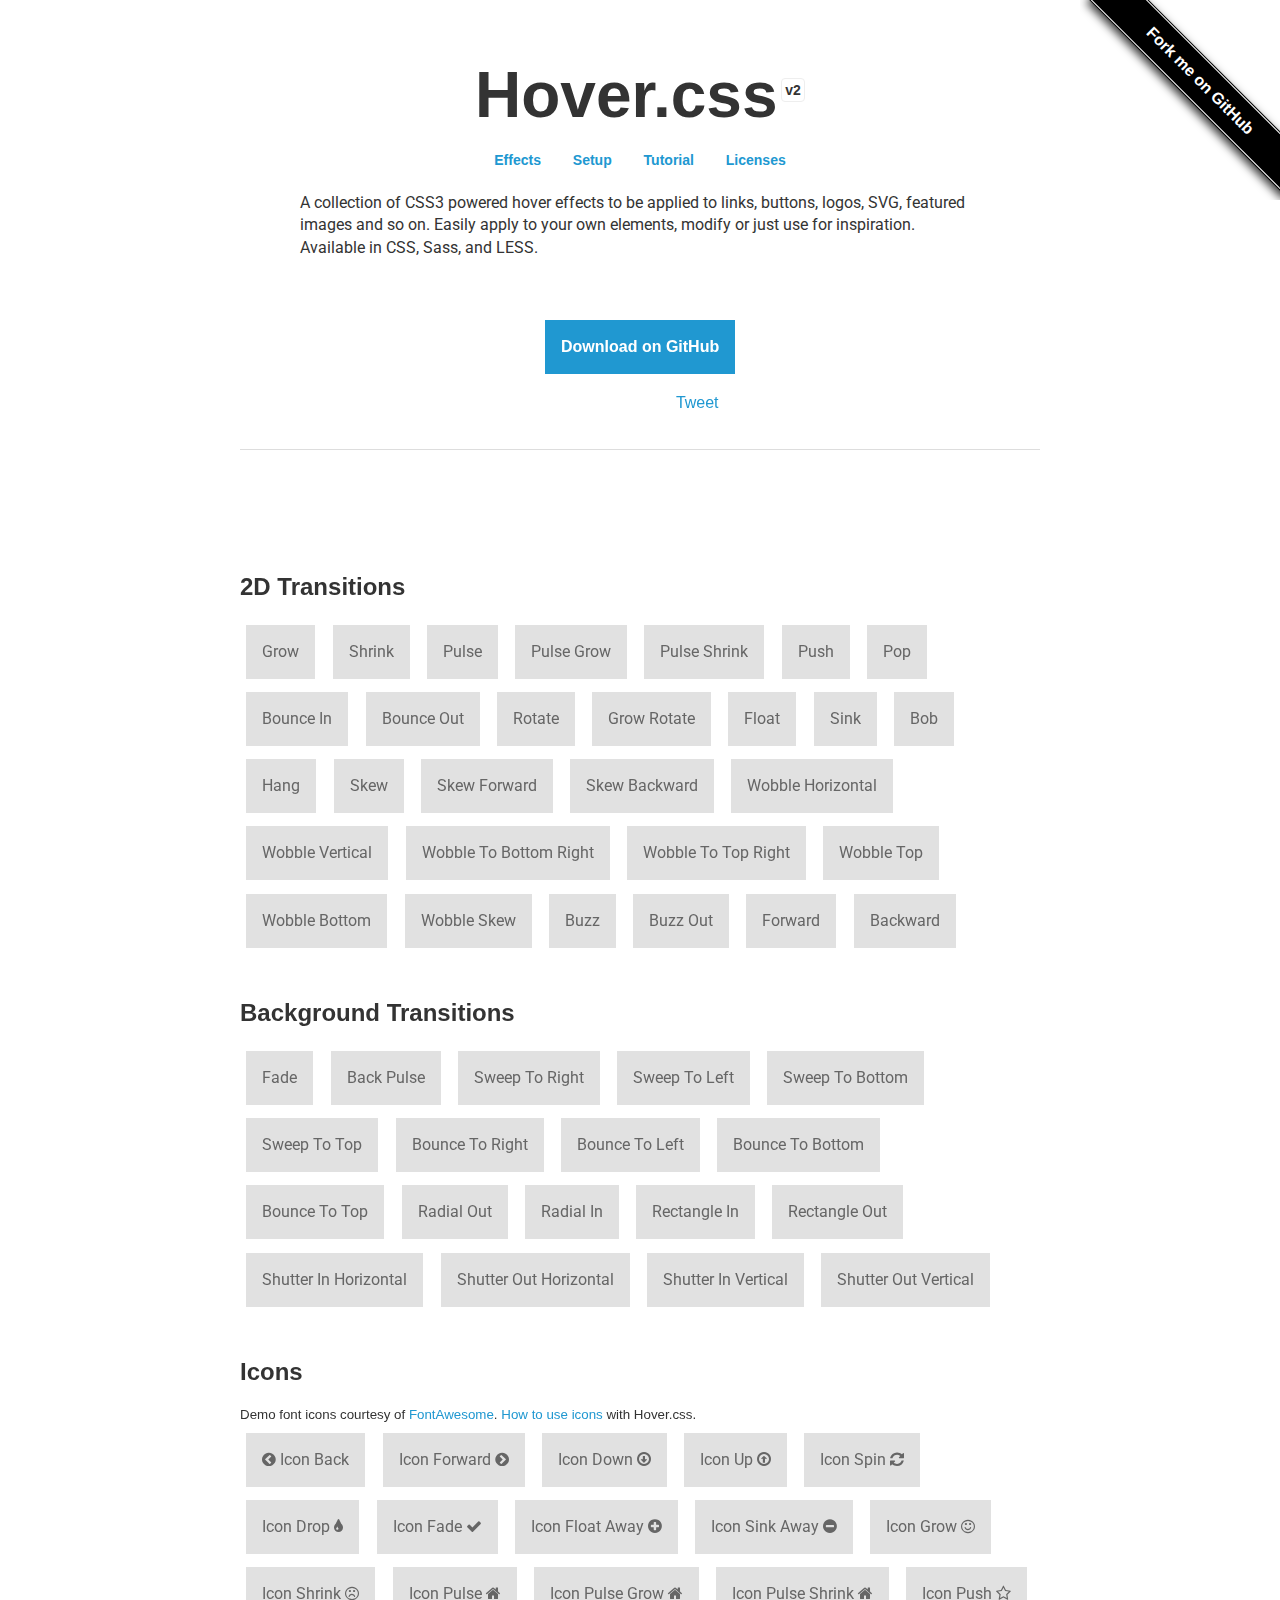
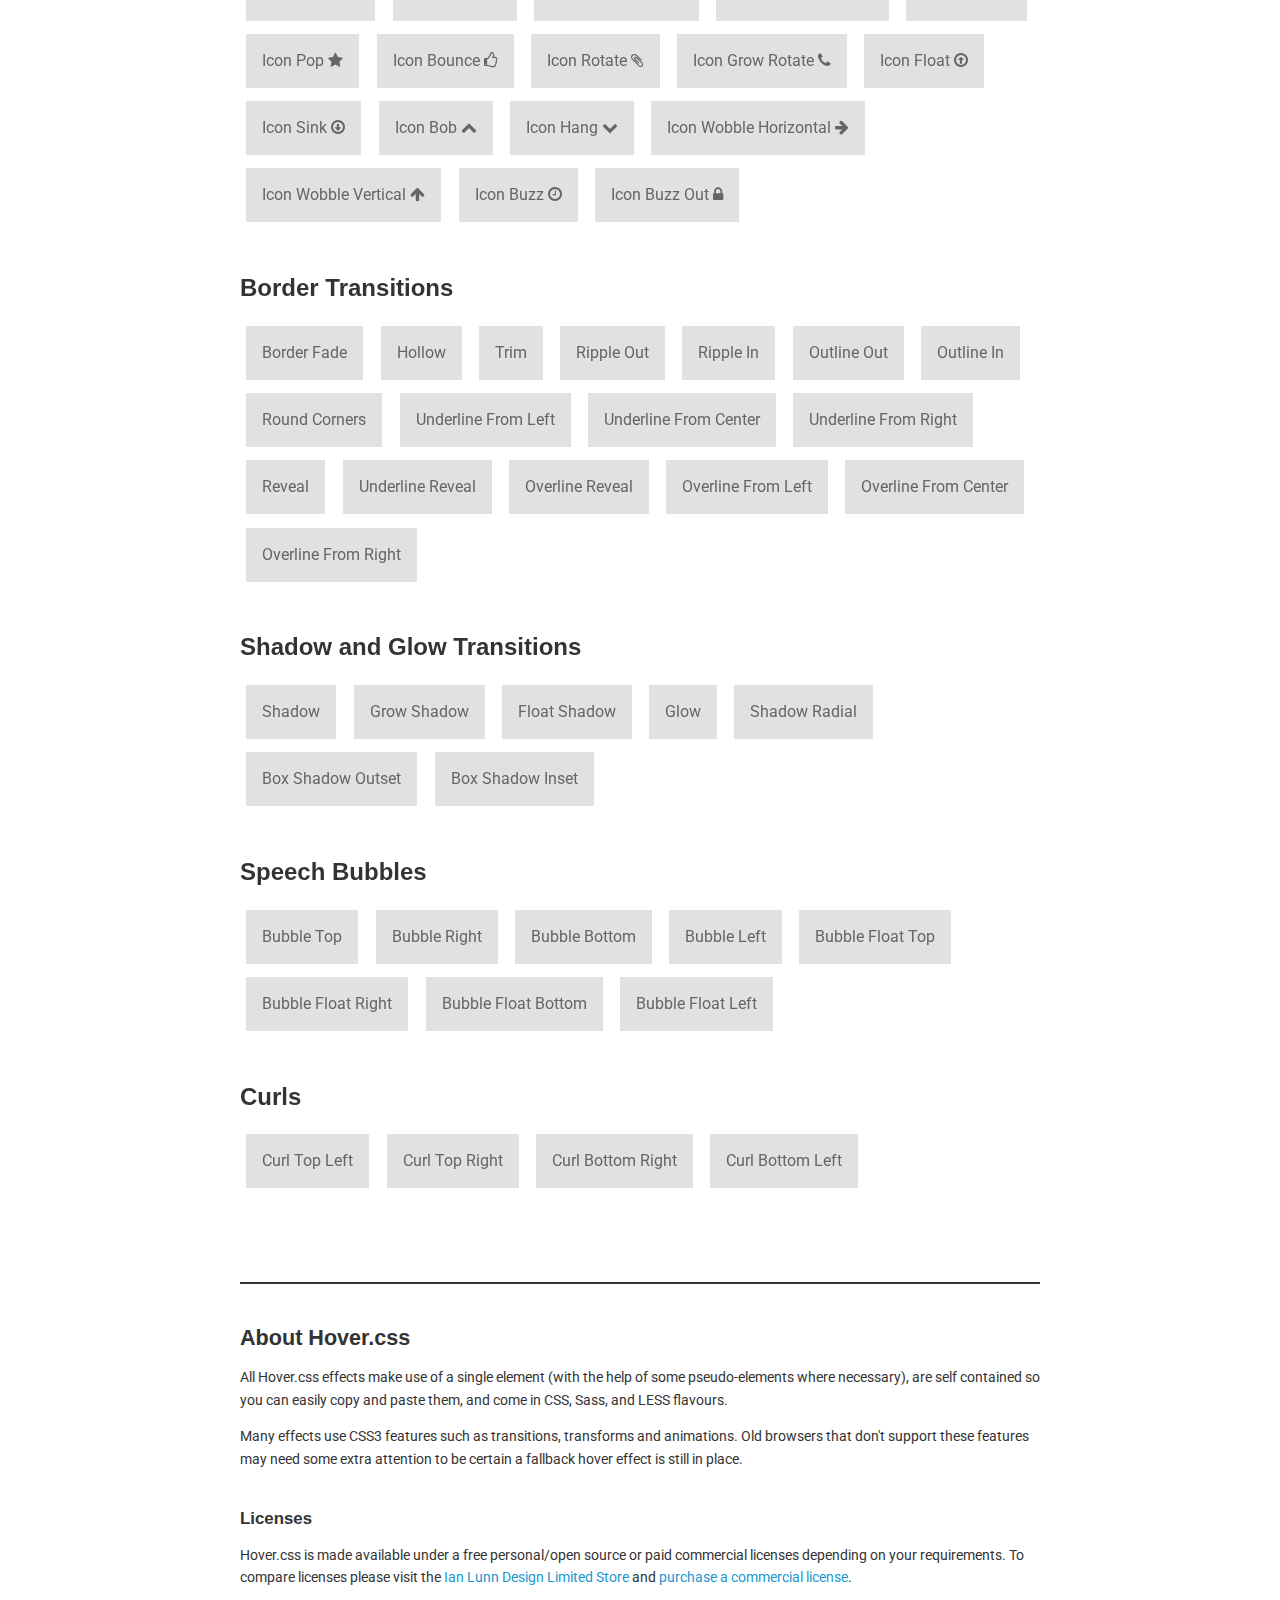
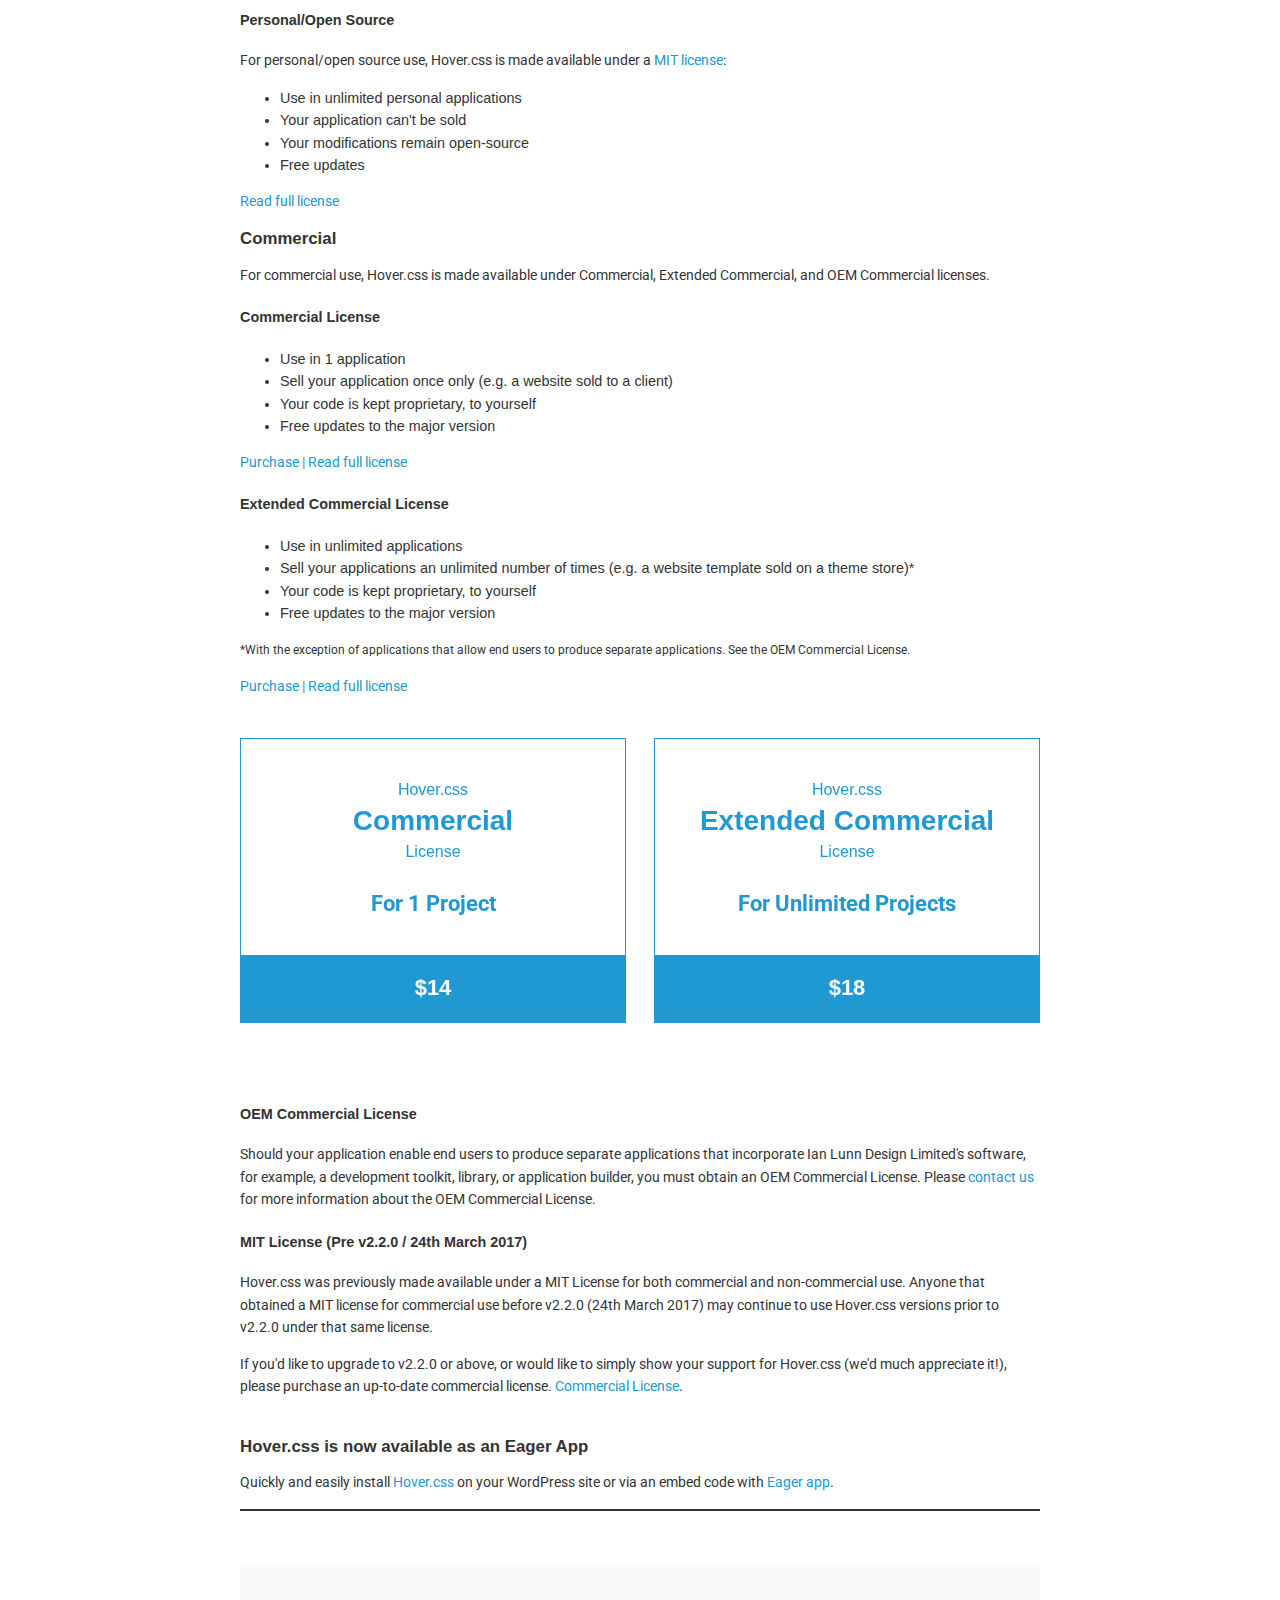
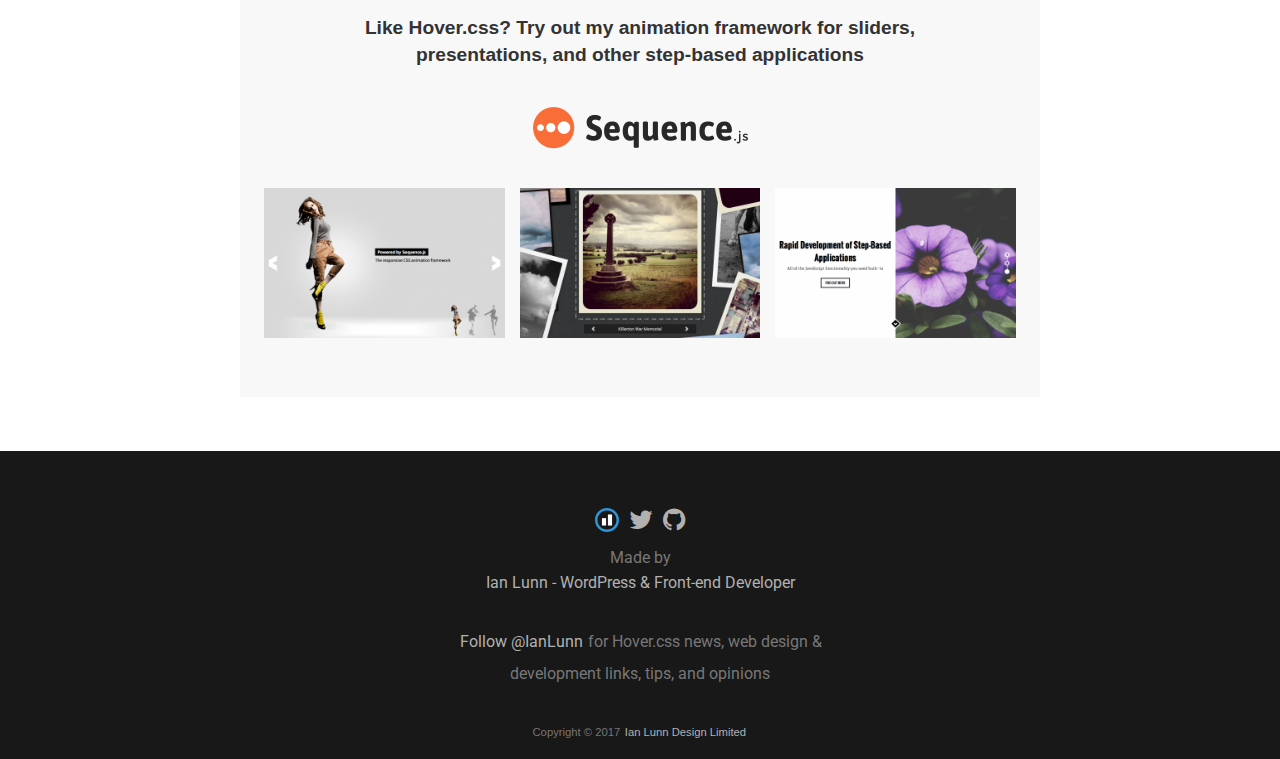
<file: Hover-master/index.html>
<!DOCTYPE html>
<html lang="en">
	<head>
		<meta charset="utf-8">
		<meta property="og:image" content="https://ianlunn.github.io/Hover/hover.jpg" />
		<meta property="og:site_name" content="Hover.css"/>
		<meta property="og:title" content="Hover.css - A collection of CSS3 powered hover effects" />
		<title>Hover.css - A collection of CSS3 powered hover effects</title>
		<link href="css/demo-page.css" rel="stylesheet" media="all">
		<link href="css/hover.css" rel="stylesheet" media="all">
		<link href="https://maxcdn.bootstrapcdn.com/font-awesome/4.2.0/css/font-awesome.min.css" rel="stylesheet" media="all">
	</head>
	<body>

		<!--[if lt IE 10]>
		<p class="browsehappy">You are using an <strong>outdated</strong> browser. Please <a href="https://browsehappy.com/">upgrade your browser</a> to improve your experience.</p>
		<![endif]-->

		<div class="main">
			<span id="forkongithub"><a href="https://github.com/IanLunn/Hover">Fork me on GitHub</a></span>

			<h1>Hover.css <a href="https://github.com/IanLunn/Hover/releases" class="sup" title="View release history">v2</a></h1>

			<nav>
				<ul>
					<li><a href="#effects" title="Effects">Effects</a></li>
					<li><a href="https://github.com/IanLunn/Hover/blob/master/README.md#hovercss" title="Setup">Setup</a></li>
					<li><a href="https://ianlunn.co.uk/articles/hover-css-tutorial-introduction/" title="hover.css Tutorial and Introduction">Tutorial</a></li>
					<li><a href="#licenses" title="Licenses">Licenses</a></li>
				</ul>
			</nav>

			<p class="intro">A collection of CSS3 powered hover effects to be applied to links, buttons, logos, SVG, featured images and so on. Easily apply to your own elements, modify or just use for inspiration. Available in CSS, Sass, and LESS.</p>

			<div class="download aligncenter">
				<a class="button cta hvr-float-shadow" href="https://github.com/IanLunn/Hover">Download on GitHub</a>
			</div>

			<div class="social aligncenter">
				<div class="social-button">
					<iframe src="https://ghbtns.com/github-btn.html?user=IanLunn&repo=Hover&type=watch&count=true" allowtransparency="true" frameborder="0" scrolling="0" width="110" height="20"></iframe>
				</div>

				<div class="social-button">
					<a href="https://twitter.com/share" class="twitter-share-button" data-related="IanLunn" data-dnt="true">Tweet</a>
				</div>
			</div>

			<hr />
			<br />

			<script async type="text/javascript" src="//cdn.carbonads.com/carbon.js?serve=CKYIE23M&placement=ianlunncouk" id="_carbonads_js"></script>

			<div id="effects" class="effects">

				<h2>2D Transitions</h2>

				<a href="#" class="hvr-grow">Grow</a>
				<a href="#" class="hvr-shrink">Shrink</a>
				<a href="#" class="hvr-pulse">Pulse</a>
				<a href="#" class="hvr-pulse-grow">Pulse Grow</a>
				<a href="#" class="hvr-pulse-shrink">Pulse Shrink</a>
				<a href="#" class="hvr-push">Push</a>
				<a href="#" class="hvr-pop">Pop</a>
				<a href="#" class="hvr-bounce-in">Bounce In</a>
				<a href="#" class="hvr-bounce-out">Bounce Out</a>
				<a href="#" class="hvr-rotate">Rotate</a>
				<a href="#" class="hvr-grow-rotate">Grow Rotate</a>
				<a href="#" class="hvr-float">Float</a>
				<a href="#" class="hvr-sink">Sink</a>
				<a href="#" class="hvr-bob">Bob</a>
				<a href="#" class="hvr-hang">Hang</a>
				<a href="#" class="hvr-skew">Skew</a>
				<a href="#" class="hvr-skew-forward">Skew Forward</a>
				<a href="#" class="hvr-skew-backward">Skew Backward</a>
				<a href="#" class="hvr-wobble-horizontal">Wobble Horizontal</a>
				<a href="#" class="hvr-wobble-vertical">Wobble Vertical</a>
				<a href="#" class="hvr-wobble-to-bottom-right">Wobble To Bottom Right</a>
				<a href="#" class="hvr-wobble-to-top-right">Wobble To Top Right</a>
				<a href="#" class="hvr-wobble-top">Wobble Top</a>
				<a href="#" class="hvr-wobble-bottom">Wobble Bottom</a>
				<a href="#" class="hvr-wobble-skew">Wobble Skew</a>
				<a href="#" class="hvr-buzz">Buzz</a>
				<a href="#" class="hvr-buzz-out">Buzz Out</a>
				<a href="#" class="hvr-forward">Forward</a>
				<a href="#" class="hvr-backward">Backward</a>


				<h2>Background Transitions</h2>

				<a href="#" class="hvr-fade">Fade</a>
				<a href="#" class="hvr-back-pulse">Back Pulse</a>
				<a href="#" class="hvr-sweep-to-right">Sweep To Right</a>
				<a href="#" class="hvr-sweep-to-left">Sweep To Left</a>
				<a href="#" class="hvr-sweep-to-bottom">Sweep To Bottom</a>
				<a href="#" class="hvr-sweep-to-top">Sweep To Top</a>
				<a href="#" class="hvr-bounce-to-right">Bounce To Right</a>
				<a href="#" class="hvr-bounce-to-left">Bounce To Left</a>
				<a href="#" class="hvr-bounce-to-bottom">Bounce To Bottom</a>
				<a href="#" class="hvr-bounce-to-top">Bounce To Top</a>
				<a href="#" class="hvr-radial-out">Radial Out</a>
				<a href="#" class="hvr-radial-in">Radial In</a>
				<a href="#" class="hvr-rectangle-in">Rectangle In</a>
				<a href="#" class="hvr-rectangle-out">Rectangle Out</a>
				<a href="#" class="hvr-shutter-in-horizontal">Shutter In Horizontal</a>
				<a href="#" class="hvr-shutter-out-horizontal">Shutter Out Horizontal</a>
				<a href="#" class="hvr-shutter-in-vertical">Shutter In Vertical</a>
				<a href="#" class="hvr-shutter-out-vertical">Shutter Out Vertical</a>


				<h2>Icons</h2>

				<small>Demo font icons courtesy of <a href="https://fortawesome.github.io/Font-Awesome/">FontAwesome</a>. <a href="https://github.com/IanLunn/Hover/#using-icon-effects">How to use icons</a> with Hover.css.</small>

				<a href="#" class="hvr-icon-back">
					<i class="fa fa-chevron-circle-left hvr-icon"></i> Icon Back
				</a>
				<a href="#" class="hvr-icon-forward">
					Icon Forward
					<i class="fa fa-chevron-circle-right hvr-icon"></i>
				</a>
				<a href="#" class="hvr-icon-down">
					Icon Down <i class="fa fa-arrow-circle-o-down hvr-icon"></i>
				</a>
				<a href="#" class="hvr-icon-up">
					Icon Up <i class="fa fa-arrow-circle-o-up hvr-icon"></i>
				</a>
				<a href="#" class="hvr-icon-spin">
					Icon Spin <i class="fa fa-refresh hvr-icon"></i>
				</a>
				<a href="#" class="hvr-icon-drop">
					Icon Drop <i class="fa fa-tint hvr-icon"></i>
				</a>
				<a href="#" class="hvr-icon-fade">
					Icon Fade <i class="fa fa-check hvr-icon"></i>
				</a>
				<a href="#" class="hvr-icon-float-away">
					Icon Float Away <i class="fa fa-plus-circle hvr-icon"></i>
				</a>
				<a href="#" class="hvr-icon-sink-away">
					Icon Sink Away <i class="fa fa-minus-circle hvr-icon"></i>
				</a>
				<a href="#" class="hvr-icon-grow">
					Icon Grow <i class="fa fa-smile-o hvr-icon"></i>
				</a>
				<a href="#" class="hvr-icon-shrink">
					Icon Shrink <i class="fa fa-frown-o hvr-icon"></i>
				</a>
				<a href="#" class="hvr-icon-pulse">
					Icon Pulse <i class="fa fa-home hvr-icon"></i>
				</a>
				<a href="#" class="hvr-icon-pulse-grow">
					Icon Pulse Grow <i class="fa fa-home hvr-icon"></i>
				</a>
				<a href="#" class="hvr-icon-pulse-shrink">
					Icon Pulse Shrink <i class="fa fa-home hvr-icon"></i>
				</a>
				<a href="#" class="hvr-icon-push">
					Icon Push <i class="fa fa-star-o hvr-icon"></i>
				</a>
				<a href="#" class="hvr-icon-pop">
					Icon Pop <i class="fa fa-star hvr-icon"></i>
				</a>
				<a href="#" class="hvr-icon-bounce">
					Icon Bounce <i class="fa fa-thumbs-o-up hvr-icon"></i>
				</a>
				<a href="#" class="hvr-icon-rotate">
					Icon Rotate <i class="fa fa-paperclip hvr-icon"></i>
				</a>
				<a href="#" class="hvr-icon-grow-rotate">
					Icon Grow Rotate <i class="fa fa-phone hvr-icon"></i>
				</a>
				<a href="#" class="hvr-icon-float">
					Icon Float <i class="fa fa-arrow-circle-o-up hvr-icon"></i>
				</a>
				<a href="#" class="hvr-icon-sink">
					Icon Sink <i class="fa fa-arrow-circle-o-down hvr-icon"></i>
				</a>
				<a href="#" class="hvr-icon-bob">
					Icon Bob <i class="fa fa-chevron-up hvr-icon"></i>
				</a>
				<a href="#" class="hvr-icon-hang">
					Icon Hang <i class="fa fa-chevron-down hvr-icon"></i>
				</a>
				<a href="#" class="hvr-icon-wobble-horizontal">
					Icon Wobble Horizontal <i class="fa fa-arrow-right hvr-icon"></i>
				</a>
				<a href="#" class="hvr-icon-wobble-vertical">
					Icon Wobble Vertical <i class="fa fa-arrow-up hvr-icon"></i>
				</a>
				<a href="#" class="hvr-icon-buzz">
					Icon Buzz <i class="fa fa-clock-o hvr-icon"></i>
				</a>
				<a href="#" class="hvr-icon-buzz-out">
					Icon Buzz Out <i class="fa fa-lock hvr-icon"></i>
				</a>


				<h2>Border Transitions</h2>

				<a href="#" class="hvr-border-fade">Border Fade</a>
				<a href="#" class="hvr-hollow">Hollow</a>
				<a href="#" class="hvr-trim">Trim</a>
				<a href="#" class="hvr-ripple-out">Ripple Out</a>
				<a href="#" class="hvr-ripple-in">Ripple In</a>
				<a href="#" class="hvr-outline-out">Outline Out</a>
				<a href="#" class="hvr-outline-in">Outline In</a>
				<a href="#" class="hvr-round-corners">Round Corners</a>
				<a href="#" class="hvr-underline-from-left">Underline From Left</a>
				<a href="#" class="hvr-underline-from-center">Underline From Center</a>
				<a href="#" class="hvr-underline-from-right">Underline From Right</a>
				<a href="#" class="hvr-reveal">Reveal</a>
				<a href="#" class="hvr-underline-reveal">Underline Reveal</a>
				<a href="#" class="hvr-overline-reveal">Overline Reveal</a>
				<a href="#" class="hvr-overline-from-left">Overline From Left</a>
				<a href="#" class="hvr-overline-from-center">Overline From Center</a>
				<a href="#" class="hvr-overline-from-right">Overline From Right</a>


				<h2>Shadow and Glow Transitions</h2>

				<a href="#" class="hvr-shadow">Shadow</a>
				<a href="#" class="hvr-grow-shadow">Grow Shadow</a>
				<a href="#" class="hvr-float-shadow">Float Shadow</a>
				<a href="#" class="hvr-glow">Glow</a>
				<a href="#" class="hvr-shadow-radial">Shadow Radial</a>
				<a href="#" class="hvr-box-shadow-outset">Box Shadow Outset</a>
				<a href="#" class="hvr-box-shadow-inset">Box Shadow Inset</a>


				<h2>Speech Bubbles</h2>

				<a href="#" class="hvr-bubble-top">Bubble Top</a>
				<a href="#" class="hvr-bubble-right">Bubble Right</a>
				<a href="#" class="hvr-bubble-bottom">Bubble Bottom</a>
				<a href="#" class="hvr-bubble-left">Bubble Left</a>
				<a href="#" class="hvr-bubble-float-top">Bubble Float Top</a>
				<a href="#" class="hvr-bubble-float-right">Bubble Float Right</a>
				<a href="#" class="hvr-bubble-float-bottom">Bubble Float Bottom</a>
				<a href="#" class="hvr-bubble-float-left">Bubble Float Left</a>


				<h2>Curls</h2>

				<a href="#" class="hvr-curl-top-left">Curl Top Left</a>
				<a href="#" class="hvr-curl-top-right">Curl Top Right</a>
				<a href="#" class="hvr-curl-bottom-right">Curl Bottom Right</a>
				<a href="#" class="hvr-curl-bottom-left">Curl Bottom Left</a>
			</div>


			<div class="footer">
				<div class="about">
					<h2>About Hover.css</h2>

					<p>All Hover.css effects make use of a single element (with the help of some pseudo-elements where necessary), are self contained so you can easily copy and paste them, and come in CSS, Sass, and LESS flavours.</p>

					<p>Many effects use CSS3 features such as transitions, transforms and animations. Old browsers that don't support these features may need some extra attention to be certain a fallback hover effect is still in place.</p>

					<br />
					<h3 id="licenses">Licenses</h3>

					<p>Hover.css is made available under a free personal/open source or paid commercial licenses depending on your requirements. To compare licenses please visit the <a href="https://ianlunn.co.uk/store/licenses/">Ian Lunn Design Limited Store</a> and <a href="https://ianlunn.co.uk/store/hover-css/">purchase a commercial license</a>.</p>

					<h4 id="personal">Personal/Open Source</h4>

					<p>For personal/open source use, Hover.css is made available under a <a href="https://opensource.org/licenses/MIT">MIT license</a>:</p>

					<ul>
						<li>Use in unlimited personal applications</li>
						<li>Your application can't be sold</li>
						<li>Your modifications remain open-source</li>
						<li>Free updates</li>
					</ul>

					<p><a href="https://ianlunn.co.uk/store/licenses/personal/">Read full license</a></p>

					<h3 id="commercial-licenses">Commercial</h3>

					<p>For commercial use, Hover.css is made available under Commercial, Extended Commercial, and OEM Commercial licenses.</p>

					<h4 id="commercial">Commercial License</h4>

					<ul>
						<li>Use in 1 application</li>
						<li>Sell your application once only (e.g. a website sold to a client)</li>
						<li>Your code is kept proprietary, to yourself</li>
						<li>Free updates to the major version</li>
					</ul>

					<p><a href="https://ianlunn.co.uk/store/hover-css/?attribute_pa_licenses=commercial">Purchase<a/> | <a href="https://ianlunn.co.uk/store/licenses/commercial/">Read full license</a></p>

					<h4 id="extended-commercial">Extended Commercial License</h4>

					<ul>
						<li>Use in unlimited applications</li>
						<li>Sell your applications an unlimited number of times (e.g. a website template sold on a theme store)*</li>
						<li>Your code is kept proprietary, to yourself</li>
						<li>Free updates to the major version</li>
					</ul>

					<p><small>*With the exception of applications that allow end users to produce separate applications. See the OEM Commercial License.</small></p>

					<p><a href="https://ianlunn.co.uk/store/hover-css/?attribute_pa_licenses=extended-commercial">Purchase<a/> | <a href="https://ianlunn.co.uk/store/licenses/extended-commercial/">Read full license</a></p>

					<div class="licenses">
						<a target="_blank" href="https://ianlunn.co.uk/store/hover-css/?attribute_pa_licenses=commercial" title="Commercial License" class="license hvr-float">
							<div class="license__content">
								<h5 class="license__title"><div>Hover.css</div> Commercial <div>License</div></h5>
								<p class="license__desc">For 1 Project</p>
							</div>
							<span class="license__button button cta">$14</span>
						</a>

						<a target="_blank" href="https://ianlunn.co.uk/store/hover-css/?attribute_pa_licenses=extended-commercial" title="Extended Commercial License" class="license hvr-float">
							<div class="license__content">
								<h5 class="license__title"><div>Hover.css</div> Extended Commercial <div>License</div></h5>
								<p class="license__desc">For Unlimited Projects</p>
							</div>
							<span class="license__button button cta">$18</span>
						</a>
					</div>

					<h4 id="oem-commercial">OEM Commercial License</h4>

					<p>Should your application enable end users to produce separate applications that incorporate Ian Lunn Design Limited's software, for example, a development toolkit, library, or application builder, you must obtain an OEM Commercial License. Please <a href="https://ianlunn.co.uk/contact/">contact us</a> for more information about the OEM Commercial License.</p>

					<h4>MIT License (Pre v2.2.0 / 24th March 2017)</h4>
					<p>Hover.css was previously made available under a MIT License for both commercial and non-commercial use. Anyone that obtained a MIT license for commercial use before v2.2.0 (24th March 2017) may continue to use Hover.css versions prior to v2.2.0 under that same license.</p>

					<p>If you'd like to upgrade to v2.2.0 or above, or would like to simply show your support for Hover.css (we'd much appreciate it!), please purchase an up-to-date commercial license. <a href="https://ianlunn.co.uk/store/hover-css/?attribute_pa_licenses=commercial" title="Commercial License">Commercial License</a>.</p>

					<br />
					<h3>Hover.css is now available as an Eager App</h3>
					<p>Quickly and easily install <a href="https://eager.io/app/AN_LdP2tOk0f">Hover.css</a> on your WordPress site or via an embed code with <a href="https://eager.io/">Eager app</a>.</p>
				</div>
			</div>

			<div class="ad">
				<h2>Like Hover.css? Try out my animation framework for sliders,<br /> presentations, and other step-based applications</h2>

				<a class="ad__logo" href="https://www.sequencejs.com/" title="Learn more about Sequence.js">
					<img src="sequence-logo.png" alt="Sequence.js" />
				</a>

				<div class="ad__preview">
					<a href="https://www.sequencejs.com/" title="Learn more about Sequence.js"><img src="modern-slide-in.png" /></a> <a class="second" href="https://www.sequencejs.com/" title="Learn more about Sequence.js"><img src="photo-stack.png" /></a> <a href="https://www.sequencejs.com/" title="Learn more about Sequence.js"><img src="two-up.png" /></a>
				</div>
			</div>

		</div>

		<div class="made-by group">
			<ul>
				<li>
					<!-- "IL" logo Copyright (c) Ian Lunn Design Limited 2017 -->
					<a cass="icon__ild" href="https://ianlunn.co.uk/" title="Ian Lunn - WordPress &amp; Front End Developer" target="_blank" class="ild-ident">
						<svg class="" onmouseenter="el=this;el.classList.add('active');setTimeout(function(){el.classList.remove('active')},600);" xmlns="https://www.w3.org/2000/svg" width="24" height="30" viewBox="0 0 52 52">
							<g class="circle-holder">
								<path class="circle" fill="#2E96D6" d="M5.4 26c0-11.4 9.2-20.6 20.6-20.6s20.6 9.2 20.6 20.6c0 11.4-9.2 20.6-20.6 20.6s-20.6-9.2-20.6-20.6zm-5.4 0c0 14.4 11.6 26 26 26s26-11.6 26-26-11.6-26-26-26-26 11.6-26 26z"></path>
							</g>
							<path class="i" fill="#fff" d="M15 22h9v16h-9v-16z"></path>
							<path class="l" fill="#fff" d="M28 14h9v24h-9v-24z"></path>
						</svg>
					</a>
				</li>
				<li><a class="icon__twitter" href="https://twitter.com/IanLunn/" title="Ian Lunn on Twitter" target="_blank"><i class="fa fa-twitter"></i></a></li>
				<li><a class="icon__github" href="https://github.com/IanLunn/Hover/" title="Hover.css on GitHub" target="_blank"><i class="fa fa-github"></i></a></li>
			</ul>
			<p>Made by<br /><a href="https://ianlunn.co.uk/" title="Ian Lunn - WordPress &amp; Front End Developer" target="_blank">Ian Lunn - WordPress &amp; Front-end Developer</a></p>

			<p class="follow"><a href="https://twitter.com/IanLunn" class="twitter-follow-button" data-show-count="false" data-dnt="true" data-size="large">Follow @IanLunn</a> for Hover.css news, web design &amp;<br /> development links, tips, and opinions</p>
			<small>Copyright &copy; 2017 <a href="https://ianlunn.co.uk/" title="Ian Lunn - WordPress &amp; Front End Developer" target="_blank">Ian Lunn Design Limited</a></small>
		</div>

		<script>
			/**
			 * Used to demonstrate Hover.css only. Not required when adding
			 * Hover.css to your own pages. Prevents a link from being
			 * navigated and gaining focus.
			 */
			var effects = document.querySelectorAll('.effects')[0];

			effects.addEventListener('click', function(e) {

				if (e.target.className.indexOf('hvr') > -1) {
					e.preventDefault();
					e.target.blur();

				}
			});
		</script>

		<script>!function(d,s,id){var js,fjs=d.getElementsByTagName(s)[0],p=/^https:/.test(d.location)?'http':'https';if(!d.getElementById(id)){js=d.createElement(s);js.id=id;js.src=p+'://platform.twitter.com/widgets.js';fjs.parentNode.insertBefore(js,fjs);}}(document, 'script', 'twitter-wjs');</script>

		<script>
		  (function(i,s,o,g,r,a,m){i['GoogleAnalyticsObject']=r;i[r]=i[r]||function(){
		  (i[r].q=i[r].q||[]).push(arguments)},i[r].l=1*new Date();a=s.createElement(o),
		  m=s.getElementsByTagName(o)[0];a.async=1;a.src=g;m.parentNode.insertBefore(a,m)
		  })(window,document,'script','//www.google-analytics.com/analytics.js','ga');

		  ga('create', 'UA-11991680-4', 'ianlunn.github.io');
		  ga('send', 'pageview');
		</script>
	</body>
</html>
</file>
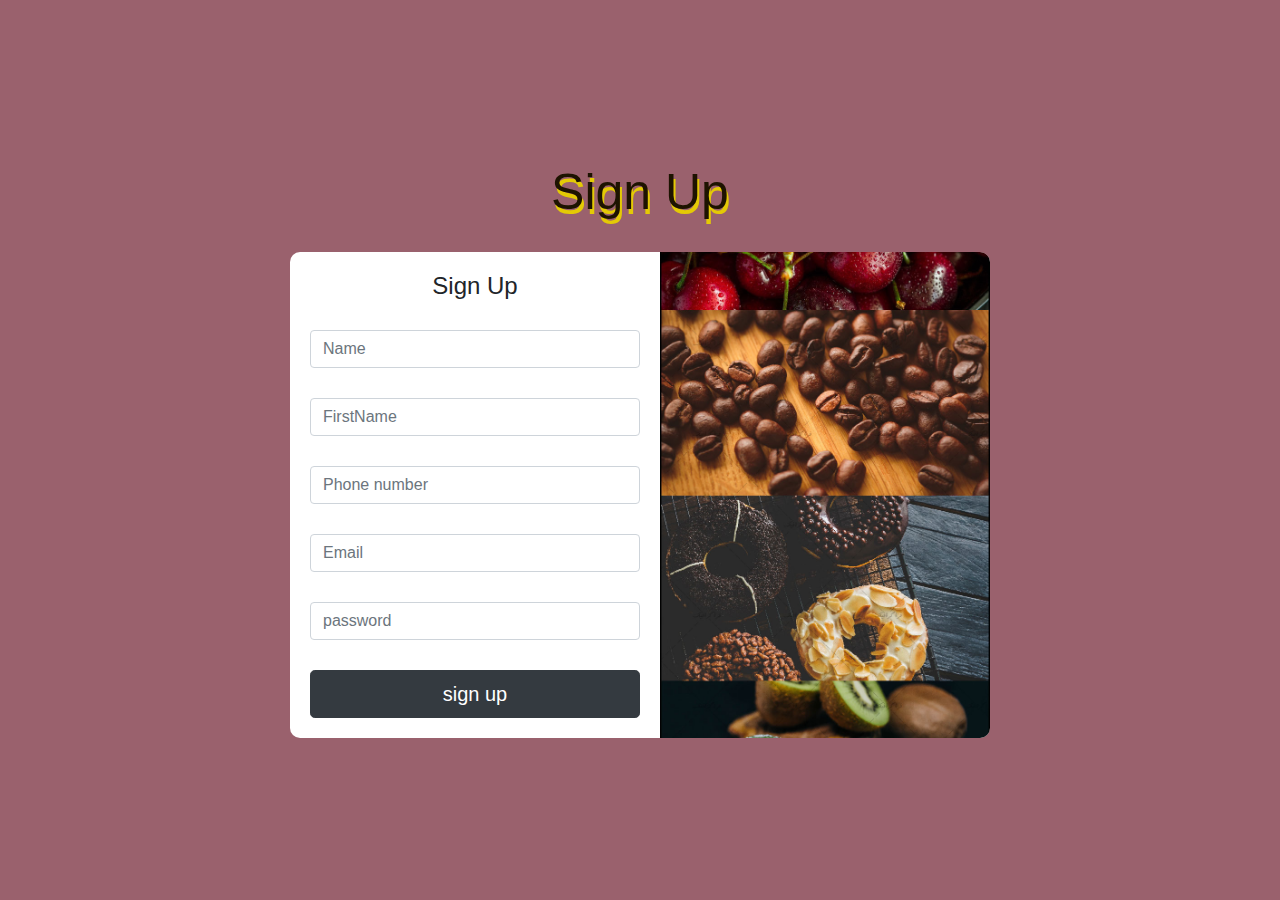
<file: signup.html>
<!DOCTYPE html>
<html lang="en">
  <head>
    <meta charset="UTF-8" />
    <meta http-equiv="X-UA-Compatible" content="IE=edge" />
    <meta name="viewport" content="width=device-width, initial-scale=1.0" />
    <link rel="stylesheet" href="BS4/css/bootstrap.min.css" />
    <link rel="stylesheet" href="css/signup.css" />
    <title>singup</title>
  </head>
  <body>
    <div class="container-fluid">
        <div class="logoForm">
      <h1>Sign Up</h1>
    </div>
      <div class="formLogin">
        <div class="leftLogo w-50">
        <h4>Sign Up</h2>
            <input class="form-control" id="inputName" type="text" placeholder="Name">
            <p class="mesaageName">lenth thr kam</p>
            <input class="form-control" id="inputLastName" type="text" placeholder="FirstName">
            <p class="mesaageLastName">lenth thr kam</p>
            <input class="form-control" id="inputPhon" type="text" placeholder="Phone number">
            <p class="mesaagephone">lenth thr kam</p>
            <input class="form-control" id="inputEmail" type="Email" placeholder="Email">
            <p class="mesaageemail">lenth thr kam</p>
            <input class="form-control" id="inputPassword" type="password" placeholder="password">
            <p class="mesaagePassword">lenth thr kam</p>
            <button class="btn btn-dark btn-lg btn-block">sign up </button>
          </div>
          <div class="rightform">
        </div>
        </div>
    <script src="BS4/js/jquery.slim.min.js"></script>
    <script src="BS4/js/popper.min.js"></script>
    <script src="BS4/js/bootstrap.min.js"></script>
    <script src="js/script.js"></script>
  </body>
</html>
</file>
<file: Hover-master/css/demo-page.css>
/*
 * Hover.css - Demo Page
 * Author: Ian Lunn @IanLunn
 * Author URL: http://ianlunn.co.uk/
 * Github: https://github.com/IanLunn/Hover
 * Hover.css Copyright Ian Lunn 2017.
 */

/**
 * The following are default styles for the demo page,
 * you don't need to include these on your own site.
 */

@import url(http://fonts.googleapis.com/css?family=Roboto);

body {
  margin: 0;
  padding: 40px 0 0 0;
  font-family: sans-serif;
  color: #333;
  line-height: 140%;
}

hr {
  margin-top: 2em;
  background-color: #ddd;
  border: none;
  height: 1px;
}


nav ul {
  margin: 0;
  padding: 0;
  text-align: center;
  font-size: .875em;
  font-weight: 700;
}
nav li {
  list-style: none;
  display: block;
  margin-left: 1em;
  margin-right: 1em;
}
@media only screen and (min-width: 768px) {
  nav li {
    display: inline-block;
  }
}

.sep {
  color: #ddd;
  margin: 0 4px;
}

#carbonads {
  --width: 180px;
  --font-size: 14px;
}

#carbonads {
  font-family: -apple-system, BlinkMacSystemFont, "Segoe UI", Roboto, Oxygen-Sans, Ubuntu, Cantarell, "Helvetica Neue", Helvetica, Arial, sans-serif;
  display: block;
  overflow: hidden;
  margin: 0 auto;
  margin-bottom: 20px;
  max-width: var(--width);
  border-radius: 4px;
  text-align: center;
  box-shadow: 0 0 0 1px hsla(0, 0%, 0%, .1);
  background-color: hsl(0, 0%, 98%);
  font-size: var(--font-size);
  line-height: 1.5;
}

#carbonads a {
  color: inherit;
  text-decoration: none;
}

#carbonads a:hover {
  color: inherit;
}

#carbonads span {
  position: relative;
  display: block;
  overflow: hidden;
}

.carbon-img {
  display: block;
  margin-bottom: 8px;
  max-width: var(--width);
  line-height: 1;
}

.carbon-img img {
  display: block;
  margin: 0 auto;
  max-width: var(--width) !important;
  width: var(--width);
  height: auto;
}

.carbon-text {
  display: block;
  padding: 0 1em 8px;
}

.carbon-poweredby {
  display: block;
  padding: 10px var(--font-size);
  background: repeating-linear-gradient(-45deg, transparent, transparent 5px, hsla(0, 0%, 0%, .025) 5px, hsla(0, 0%, 0%, .025) 10px) hsla(203, 11%, 95%, .4);
  text-transform: uppercase;
  letter-spacing: .5px;
  font-weight: 600;
  font-size: 9px;
  line-height: 0;
}

@media only screen and (min-width: 320px) and (max-width: 759px) {
  #carbonads {
    float: none;
    margin: 0 auto;
    max-width: 330px;
  }
  #carbonads span {
    position: relative;
  }
  #carbonads > span {
    max-width: none;
  }
  .carbon-img {
    float: left;
    margin: 0;
  }

  .carbon-img img {
    max-width: 130px !important;
  }
  .carbon-text {
    float: left;
    margin-bottom: 0;
    padding: 8px 20px;
    text-align: left;
    max-width: calc(100% - 130px - 3em);
  }
  .carbon-poweredby {
    left: 130px;
    bottom: 0;
    display: block;
    width: 100%;
  }
}

.main {
  max-width: 800px;
  margin: 0 auto;
  padding: 0 20px;
}

.browsehappy {
    position: absolute;
    top: 0;
    right: 0;
    left: 0;
    padding: 1em;
    background: black;
    color: white;
    text-align: center;
}

img {
  border: none;
}

small {
    display: block;
}

p,
[class^="hvr-"] {
    font-family: 'Roboto', sans-serif;
}

[class^="hvr-"] {
  margin: .4em;
  padding: 1em;
  cursor: pointer;
  background: #e1e1e1;
  text-decoration: none;
  color: #666;
  /* Prevent highlight colour when element is tapped */
  -webkit-tap-highlight-color: rgba(0,0,0,0);

  /* Smooth fonts */
  -webkit-font-smoothing: antialiased;
	-moz-osx-font-smoothing: grayscale;
}

.aligncenter {
  text-align: center;
}

.sup {
    vertical-align: super;
    margin-left: -1em;
    padding: .21875em;
    line-height: 100%;
    font-size: .21875em;
    border: #eee solid 1px;
    border-radius: 4px;
    color: inherit;
}

.sup:hover {
    background: #eee;
}

a {
    color: #2098D1;
    text-decoration: none;
}

.footer a:hover,
.nav:hover {
    color: #207AD1;
}

.nav {
  display: inline-block;
  font-size: .8em;
}

.nav.hvr-icon-down,
.nav.hvr-icon-forward {
  padding-right: 1.2em;
}

.nav.hvr-icon-down::before,
.nav.hvr-icon-forward::before {
  right: 0;
}

.nav:hover,
.nav:focus,
.nav:active {
  text-decoration: none;
}

.intro {
  max-width: 680px;
  margin: 20px auto 0 auto;
}

.button.cta {
  display: inline-block;
  position: relative;
  margin: 1.2em 0 1em 0;
  padding: 1em;
  background: #2098D1;
  border: none;
  text-decoration: none;
  font-weight: 700;
  color: white;
}

.effects {
  margin-top: 6em;
}

h1 {
  text-align: center;
  font-size: 3em;
}

h2 {
  margin-top: 2em;
}

h3 {
  margin: 0;
}

.about {
  border-top: #333 solid 2px;
  border-bottom: #333 solid 2px;
}

.footer {
  overflow: hidden;
  width: auto;
  margin-top: 6em;
  font-size: .9em;
}

.footer a {
  text-decoration: none;
}

.credit {
  font-size: .8em;
  font-weight: normal;
}

.licenses {
  margin-top: 40px;
  margin-bottom: 60px;
}

.licenses:after {
  display: block;
  content: '';
  clear: both;
}

.license {
  display: block !important;
  margin-bottom: 20px;
  text-align: center;
  border: #2098D1 solid 1px;
}

.license:focus,
.license:hover {
  border-color: #207AD1;
}

.license:focus .button,
.license:hover .button {
  background-color: #207AD1;
  color: white;
}

.license__content {
  padding: 25px 10px;
}

.license__title {
  margin: 0;
  font-size: 28px;
  line-height: 1.4;
}

.license__title div {
  font-size: 16px;
  font-weight: 400;
}

.license__desc {
  margin-top: 30px;
  margin-bottom: 0;
  font-size: 22px;
  font-weight: 700;
}

.license__button.cta {
  display: block;
  margin: 0;
  font-size: 22px;
}

@media only screen and (min-width: 568px) {
  .license {
    width: 48%;
    float: left;
  }

  .license:nth-child(2) {
    float: right;
  }

  .license__content {
    padding: 40px 10px;
  }
}

.download {
  margin-top: 2.6em;
}

.social-button {
  display: inline-block;
  vertical-align: middle;
}

.twitter-follow-button {
    display: block;
    margin: 0 auto;
}

.follow {
    margin-bottom: 20px;
    line-height: 200%;
}

.made-by {
  display: block;
  margin-top: 3em;
  padding-top: 3em;
  padding-bottom: 1em;
  font-family: $fontFeature;
  font-size: 1.125em;
  text-align: center;
  line-height: 1.6;
  background: #181818;
  color: #777;
}

.made-by svg {
  display: block;
}

.made-by ul,
.made-by p {
  margin: 0;
  padding: 0;
}

.made-by ul {
  margin-bottom: .25em;
}

.made-by li {
  display: inline-block;
  vertical-align: middle;
  line-height: 1;
}

.made-by p {
  margin-top: .4em;
  font-size: .875em;
}

.made-by a {
  display: inline-block;
  padding: 0 .125em;
  color: #B1B1B1;
  transition-duration: .2s;
  transition-property: color;
}

.made-by a:focus,
.made-by a:hover {
  color: white;
}

.made-by i {
  font-size: 26px;
  height: 30px;
}

.made-by .follow {
  margin-top: 2em;
}

.made-by .follow iframe {
  display: block;
  margin-left: auto;
  margin-right: auto;
  margin-bottom: .5em;
}

.made-by small {
  display: block;
  margin-top: 3em;
  font-size: .625em;
}

@-webkit-keyframes circle {
  50% {
    -webkit-transform: scale(1.26923077);
    transform: scale(1.26923077);
  }
}

@keyframes circle {
  50% {
    transform: scale(1.26923077);
  }
}

@-webkit-keyframes initials {
  50% {
    -webkit-transform: translateY(-8px) translateZ(0);
    transform: translateY(-8px) translateZ(0);
  }
}

@keyframes initials {
  50% {
    transform: translateY(-8px) translateZ(0);
  }
}

.ild-ident {
  display: block;
}

.ild-ident svg {
  display: block;
  overflow: visible;
  transform: scale(1) translateZ(0);
}

.ild-ident .circle-holder {
  transform: translate(-7px, -7px);
}

.ild-ident .circle {
  transform: translate(7px, 7px);
}

.ild-ident .active .i {
  animation: initials .4s ease-in-out;
}

.ild-ident .active .l {
  animation: initials .4s .2s ease-in-out;
}

.ild-ident .active .circle {
  animation: circle .5s .1s ease-in-out;
}

#forkongithub {
    display: none;
}

#forkongithub a {
  background: #000;
  color: #fff;
  text-decoration: none;
  font-family: arial, sans-serif;
  text-align: center;
  font-weight: bold;
  padding: 5px 40px;
  font-size: 1rem;
  line-height: 2rem;
  position: relative;
  -webkit-transition: 0.5s;
  transition: 0.5s;
}

#forkongithub a:hover,
#forkongithub a:focus,
#forkongithub a:active {
  background: #2098D1;
  color: #fff;
}

#forkongithub a::before,
#forkongithub a::after {
  content: "";
  width: 100%;
  display: block;
  position: absolute;
  top: 1px;
  left: 0;
  height: 1px;
  background: #fff;
}

#forkongithub a::after {
  bottom: 1px;
  top: auto;
}

.ad {
  margin-top: 3.5em;
  padding: 3em 1.5em;
  background: #f8f8f8;
  text-align: center;
}

.ad h2 {
  margin: 0;
  margin-bottom: 2em;
  line-height: 1.4;
  font-size: 1.2em;
}

.ad a {
  display: inline-block;
  margin: 0 auto 2em auto;
}

.ad__preview {
  font-size: 0;
}

.ad__preview a {
  display: block;
  width: 75%;
}

.ad__preview img {
  width: 100%;
}

@media only screen and (min-width: 360px) {
  h1 {
    font-size: 4em;
  }
}

@media screen and (min-width: 640px) {
  #forkongithub {
    position: absolute;
    display: block;
    top: 0;
    right: 0;
    width: 200px;
    overflow: hidden;
    height: 200px;
  }

  #forkongithub a {
    width: 200px;
    position: absolute;
    top: 60px;
    right: -60px;
    -webkit-transform: rotate(45deg);
    -ms-transform: rotate(45deg);
    transform: rotate(45deg);
    box-shadow: 4px 4px 10px rgba(0,0,0,0.8);
  }

  .ad__preview a {
    display: inline-block;
    width: 32%;
  }

  .ad__preview .second {
    margin: 0 2%;
  }
}
</file>
<file: css/signup.css>
* {
    margin: 0px;
    padding: 0px;
    box-sizing: border-box;
  }
  
  .container-fluid {
    height: 100vh;
    display: flex;
    justify-content: center;
    align-items: center;
    flex-direction: column;
    background-color: #9a616d;
  }
  .formLogin {
    width: 700px;
    height: auto;
    background-color: white;
    border-radius: 10px;
    -webkit-border-radius: 10px;
    -moz-border-radius: 10px;
    -ms-border-radius: 10px;
    -o-border-radius: 10px;
    display: flex;
  }
  .logoForm h1 {
    color: rgb(29, 19, 0);
    font-size: 50px;
    text-shadow: 2px 5px #e4ca05;
    margin-bottom: 30px;
  }
  .formLogin h4 {
    margin-bottom: 30px;
    text-align: center;
  }
  .leftLogo {
    margin: 20px;
  }
  .leftLogo input {
    margin-bottom: 30px;
  }
  a {
    color: black;
  }
  .leftLogo span {
    margin-top: 60px;
  }
  .leftLogo ul {
    list-style-type: none;
    margin-top: 30px;
  }
  .leftLogo ul li a {
    color: rgb(98, 95, 95);
    text-decoration: none;
  }
  
  .leftLogo ul :nth-child(2) {
    margin-left: 10px;
  }
  .rightform {
    height: auto;
    width: 350px;
    background-image: url(../img/signupBacground.jpg  );
    background-position: center;
    background-repeat: no-repeat;
    background-size: cover;
    border-radius:  0px 10px 10px 0px;
    -webkit-border-radius:  0px 10px 10px 0px;
    -moz-border-radius:  0px 10px 10px 0px;
    -ms-border-radius:  0px 10px 10px 0px;
    -o-border-radius:  0px 10px 10px 0px;
  }
  .leftLogo p {
    text-align: center;
    display: none;
  }
  .container-fluidJS {
    height: 100vh;
    display: flex;
    justify-content: center;
    align-items: center;
    flex-direction: column;
    background-color: #9a616d;
  }
  @media only screen and (max-width: 768px) {
    .rightform {
      display: none;
    }
    .formLogin {
      width: 500px;
      height: 500px;
      background-color: white;
      border-radius: 10px;
      -webkit-border-radius: 10px;
      -moz-border-radius: 10px;
      -ms-border-radius: 10px;
      -o-border-radius: 10px;
      display: flex;
      justify-content: center;
      align-items: center;
    }
    .leftLogo h4 {
      font-size: 20px;
        
    }
  }
</file>
